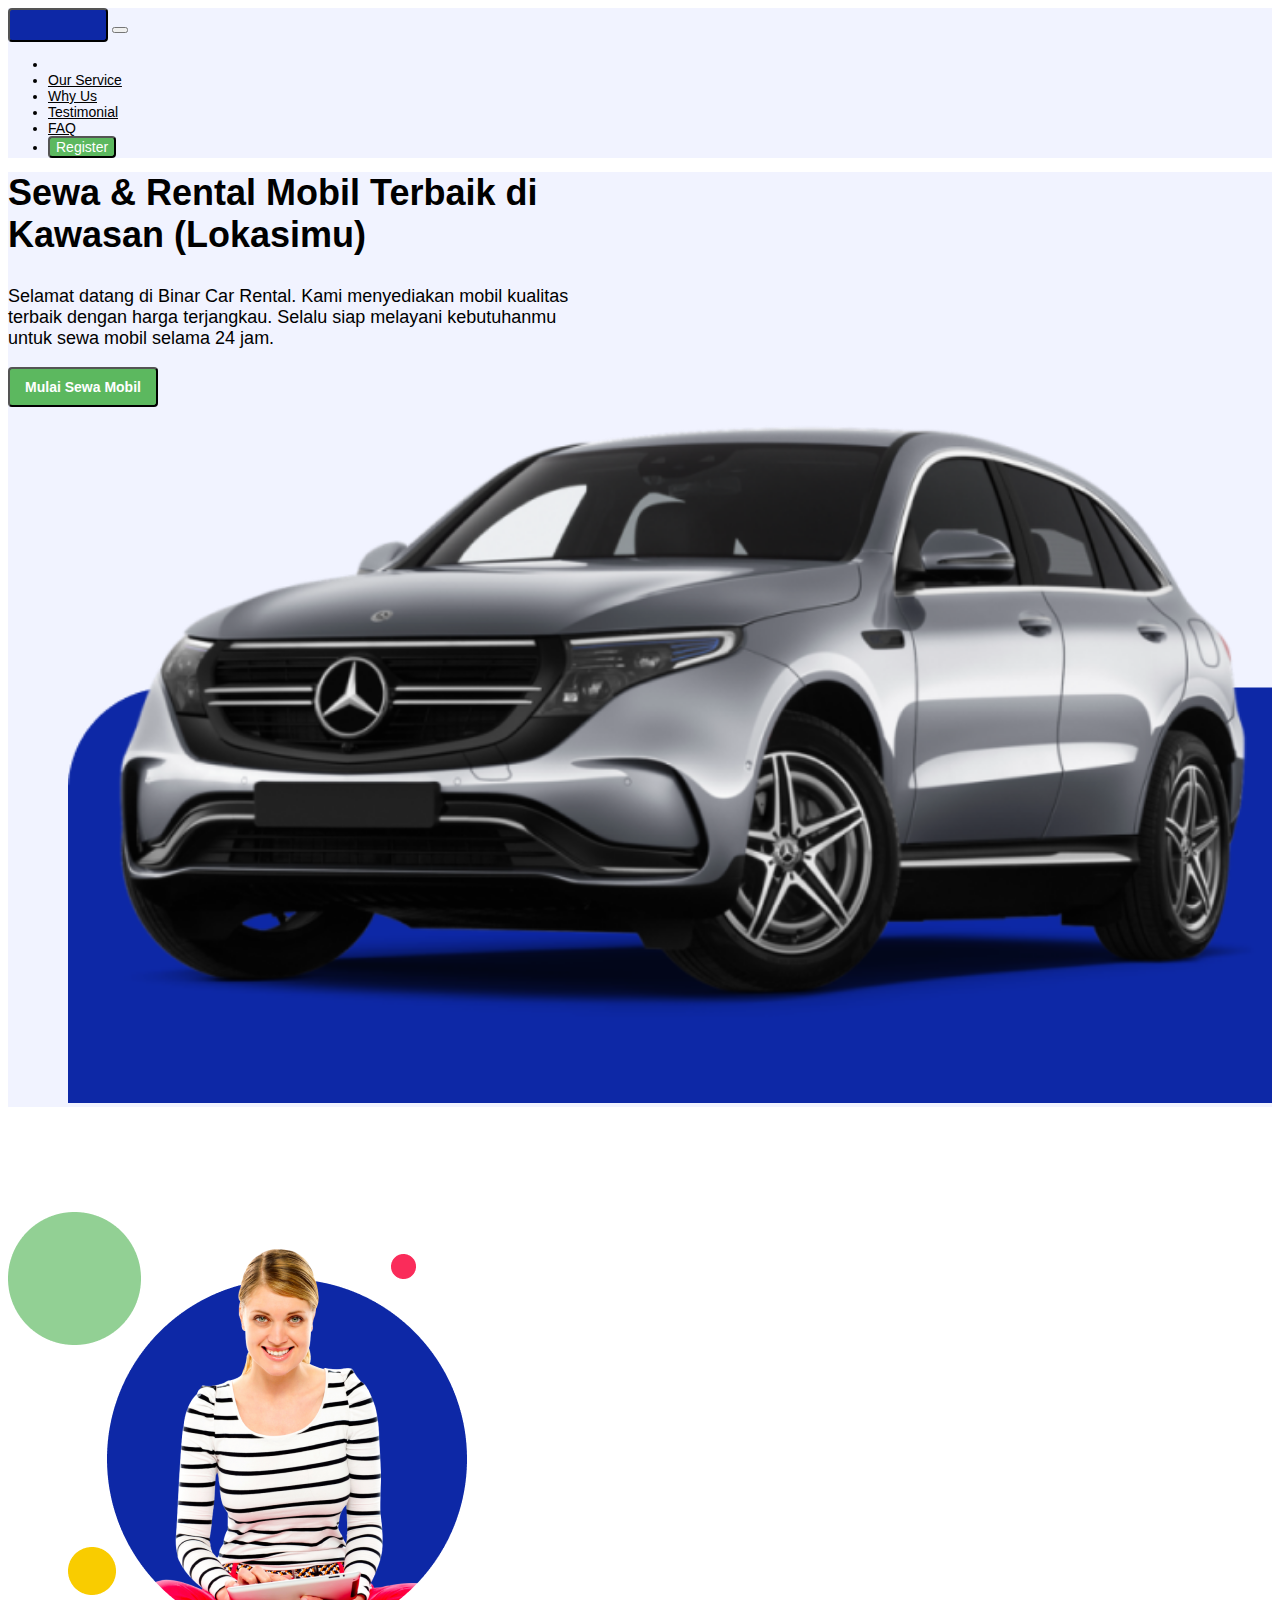
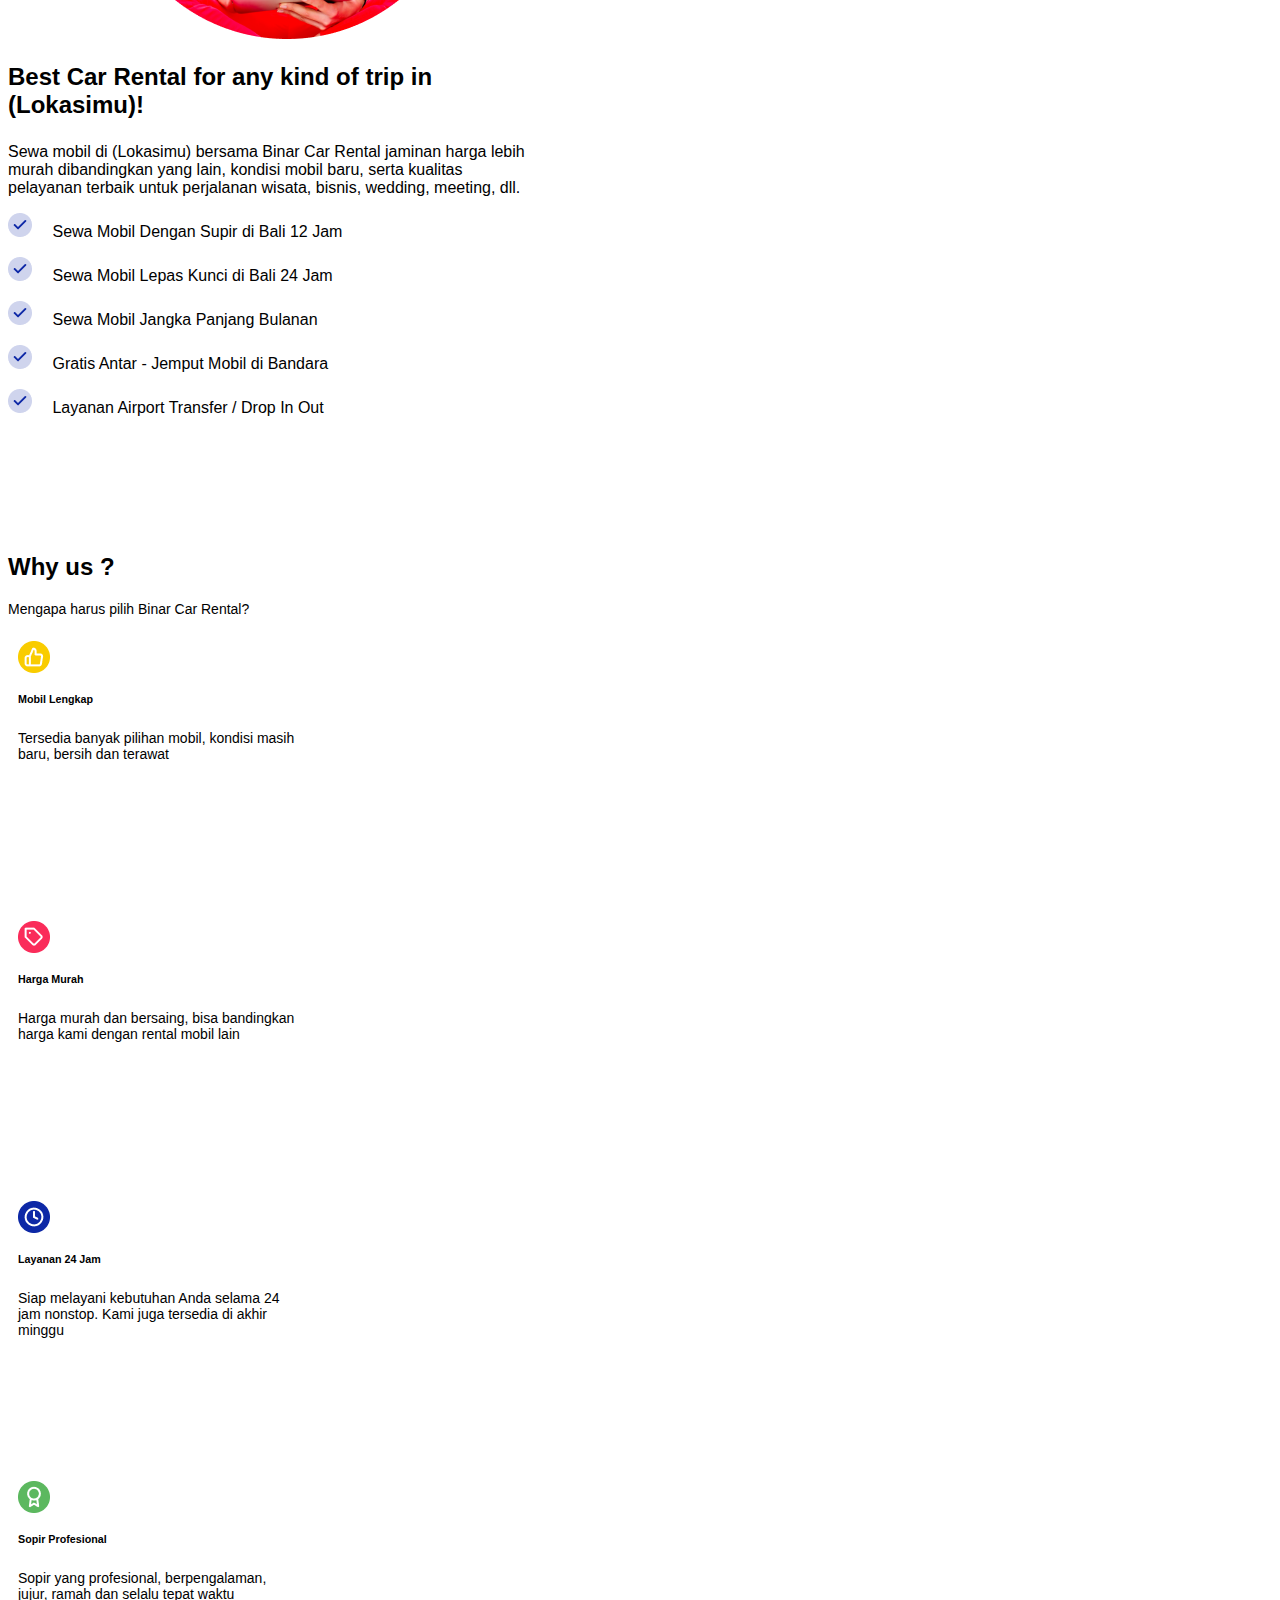
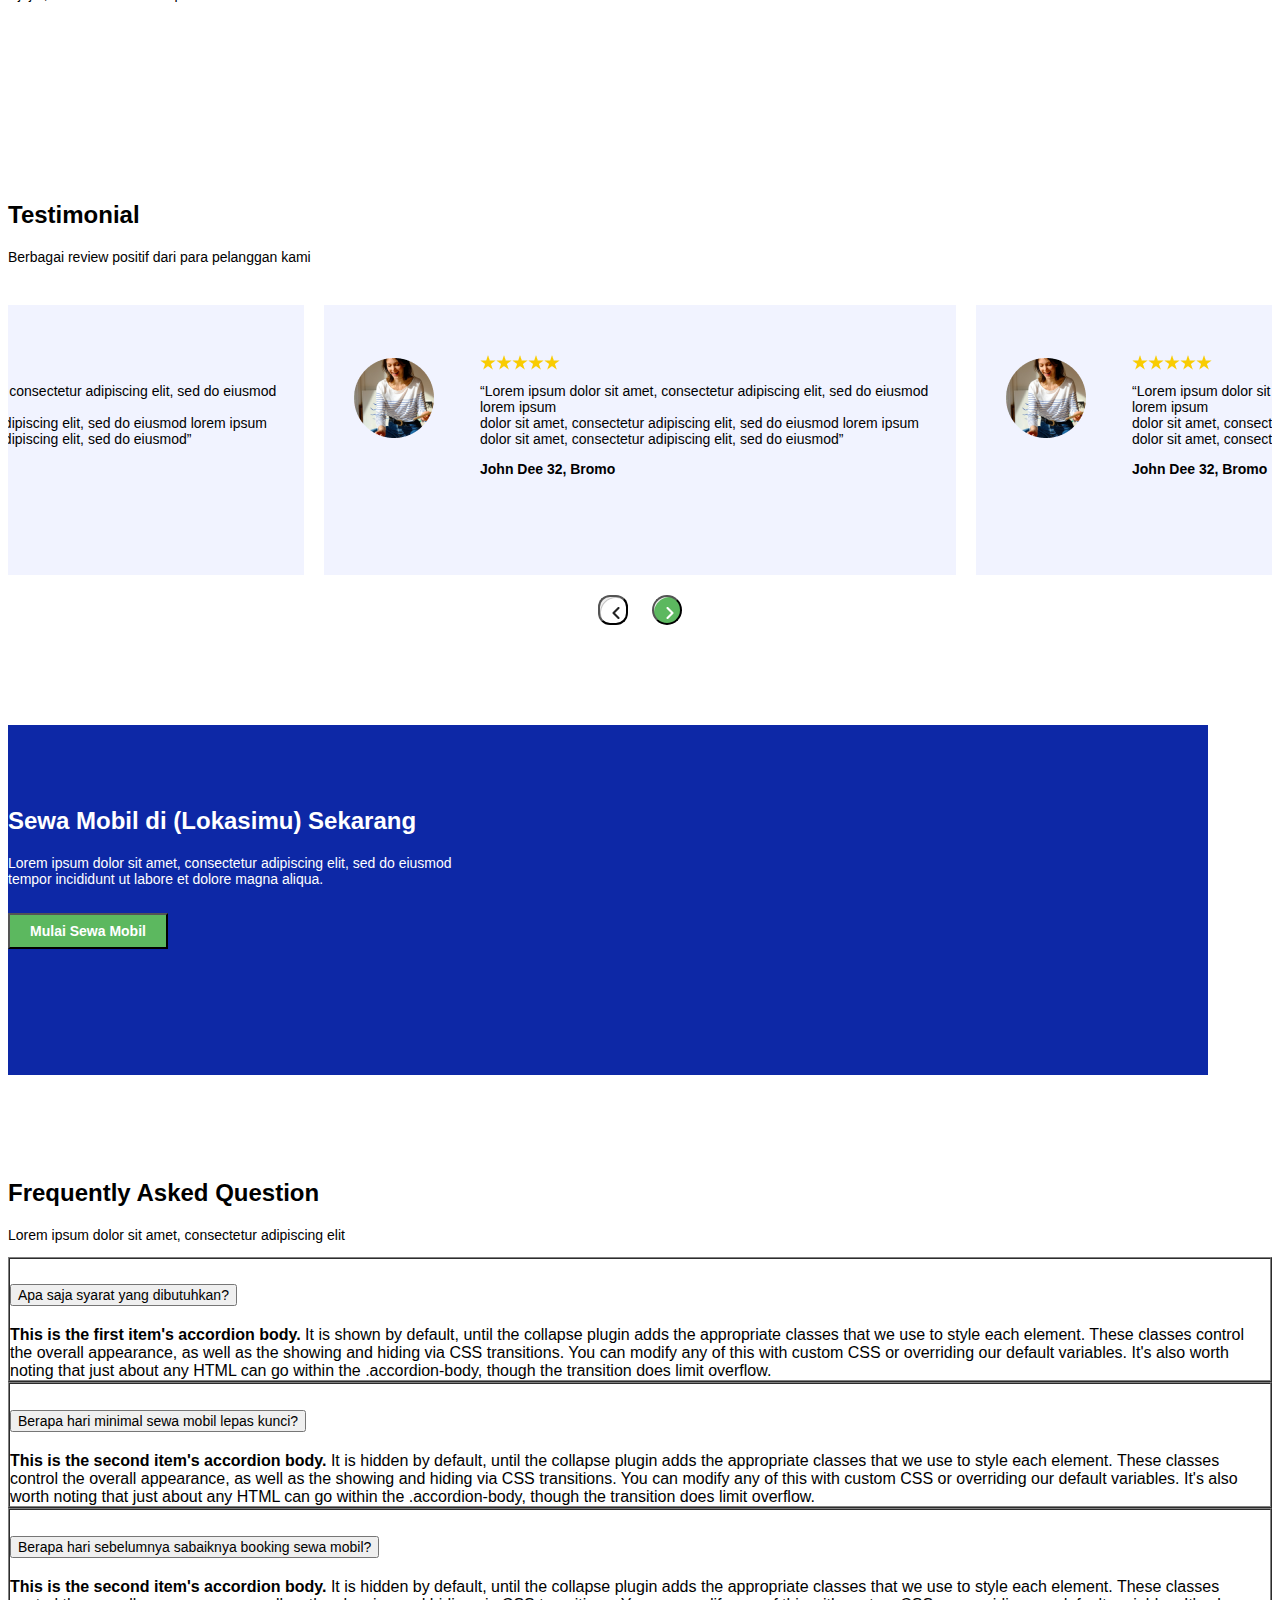
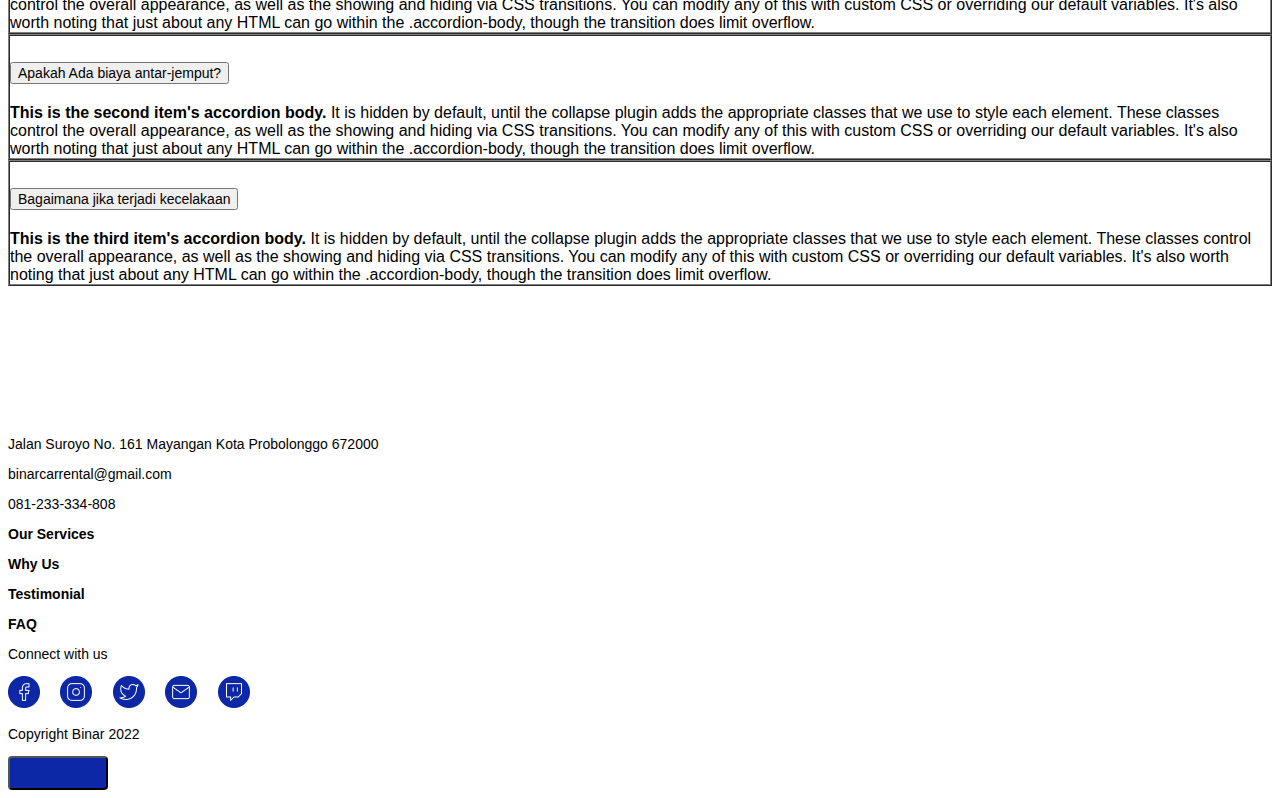
<file: index.html>
<!DOCTYPE html>
<html lang="en">

<head>
  <meta charset="UTF-8">
  <meta http-equiv="X-UA-Compatible" content="IE=edge">
  <meta name="viewport" content="width=device-width, initial-scale=1.0">
  <meta name="auithor" content="Arya Enrico">
  <title>Challege-01</title>

  <link href="https://cdn.jsdelivr.net/npm/bootstrap@5.3.0-alpha1/dist/css/bootstrap.min.css" rel="stylesheet"
    integrity="sha384-GLhlTQ8iRABdZLl6O3oVMWSktQOp6b7In1Zl3/Jr59b6EGGoI1aFkw7cmDA6j6gD" crossorigin="anonymous">
    <link
    rel="stylesheet"
    href="https://cdn.jsdelivr.net/npm/swiper@8/swiper-bundle.min.css"
/>
    <link rel="stylesheet" href="style.css">
</head>

<body>

  <nav class="navbar navbar-expand-lg nav-font container-fluid background">
    <div class="container">
      <button class=" btn btn-border btn-logo" href="#" type="button">&nbsp;&nbsp;</button>
      <button class="navbar-toggler" type="button" data-bs-toggle="collapse" data-bs-target="#navbarSupportedContent"
        aria-controls="navbarSupportedContent" aria-expanded="false" aria-label="Toggle navigation">
        <span class="navbar-toggler-icon"></span>
      </button>
      <div class="collapse navbar-collapse" id="navbarSupportedContent">
        <ul class="navbar-nav ms-auto mb-2 mb-lg-0 ">
          <li class="nav-item">
            <a class="nav-link active nav-font" aria-current="page" href="#"></a>
          </li>
          <li class="nav-item mx-2">
            <a class="nav-link nav-font font " href="#our-service">Our Service</a>
          </li>
          <li class="nav-item mx-2">

            <a class="nav-link nav-font font" href="#why-ous">Why Us</a>
          </li>
          <li class="nav-item mx-2">

            <a class="nav-link nav-font font" href="#testimonial">Testimonial</a>
          </li>
          <li class="nav-item mx-2 ">
            <a class="nav-link nav-font font" href="#faq">FAQ</a>
          </li>
          <li class="nav-item mx-sm-0 px-2">
            <button class="btn btn-register nav-font font btn-border">Register</button>
          </li>
        </ul>
      </div>
    </div>
  </nav>

  <header>
    <div class="background pt-3 section-header  ">
      <div class="container-fluid">
        <div class="row justify-content-around">

          <div class=" col-12 col-lg-7  d-flex banner justify-content-lg-center">
            <article>
              <h2 class="banner-text font">
                Sewa & Rental Mobil Terbaik di <br>
                Kawasan (Lokasimu)
              </h2>
              <p class="font">
                Selamat datang di Binar Car Rental. Kami menyediakan mobil kualitas <br> terbaik dengan harga
                terjangkau. Selalu siap melayani kebutuhanmu <br> untuk sewa mobil selama 24 jam.
              </p>
              <button type="button" class=" btn font btn-second btn-border" id="btn-mulai-sewa-mobil">Mulai Sewa Mobil</button>
            </article>
          </div>
          <div class="col-12 col-lg-5 align-items-end flex-column  mt-auto ">
            <div class="gambar " >
  
              <img src="img/img_car.png" alt="gambar mobil" class="ukuran_gambar">
            </div>

          </div>
        </div>
      </div>
  </header>

  <main>
    <section class="our-section" id="our-service">
      <div class="container-fluid">
        <div class="row justify-content-center ">
          <div class="col-lg-6 our-service-img text-center">
            <img src="img/img_service.png" alt="service" class="image-service">

          </div>
          <div class="col-lg-4 section-info mt-sm-4">
            <h2>Best Car Rental for any kind of trip in <br> (Lokasimu)!</h2>
            <p>
              Sewa mobil di (Lokasimu) bersama Binar Car Rental jaminan harga lebih <br> murah dibandingkan yang lain,
              kondisi mobil baru, serta kualitas<br>pelayanan terbaik untuk perjalanan wisata, bisnis, wedding, meeting,
              dll.
            </p>

            <div class="d-flex flex-column section-info-2 ">
              <div>
                <img src="img/Group 53.png" alt="selector">
                <p style=>Sewa Mobil Dengan Supir di Bali 12 Jam</p>
              </div>
              <div>
                <img src="img/Group 53.png" alt="selector">
                <p>Sewa Mobil Lepas Kunci di Bali 24 Jam </p>
              </div>
              <div>
                <img src="img/Group 53.png" alt="selector">
                <p>Sewa Mobil Jangka Panjang Bulanan</p>
              </div>
              <div>
                <img src="img/Group 53.png" alt="selector">
                <p>Gratis Antar - Jemput Mobil di Bandara</p>
              </div>
              <div>
                <img src="img/Group 53.png" alt="selector">
                <p>Layanan Airport Transfer / Drop In Out</p>
              </div>


            </div>
          </div>
        </div>
      </div>

    </section>

    <section class="why-ous " id="why-ous">
      <h2 class="container">Why us ?</h2>
      <p class="container">Mengapa harus pilih Binar Car Rental?</p>
      <div class="container">
        <div class="row justify-content-around">

          <div class=" col-sm-6 col-xl-3 card-why-us ">
            <div class="card">
              <div class="card-body">
                <img src="img/icon_complete.png" alt="logo">
                <h6 class="card-title mb-2 ">Mobil Lengkap</h6>
                <p class="card-text">Tersedia banyak pilihan mobil, kondisi masih baru, bersih dan terawat </p>
              </div>
            </div>
          </div>

          <div class=" col-sm-6  col-xl-3 card-why-us ">
            <div class="card">
              <div class="card-body">
                <img src="img/icon_price.png" alt="logo">
                <h6 class="card-title mb-2 ">Harga Murah</h6>
                <p class="card-text">Harga murah dan bersaing, bisa bandingkan harga kami dengan rental mobil lain</p>
              </div>
            </div>
          </div>


          <div class=" col-sm-6  col-xl-3 card-why-us ">
            <div class="card">
              <div class="card-body">
                <img src="img/icon_24hrs.png" alt="logo">
                <h6 class="card-title mb-2 ">Layanan 24 Jam</h6>
                <p class="card-text">Siap melayani kebutuhan Anda selama 24 jam nonstop. Kami juga tersedia di akhir
                  minggu</p>
              </div>
            </div>
          </div>

          <div class=" col-sm-6  col-xl-3 card-why-us ">
            <div class="card">
              <div class="card-body">
                <img src="img/icon_professional.png" alt="logo">
                <h6 class="card-title mb-2 ">Sopir Profesional</h6>
                <p class="card-text">Sopir yang profesional, berpengalaman, jujur, ramah dan selalu tepat waktu</p>
              </div>
            </div>
          </div>



        </div>
      </div>



    </section>

    <section class="testimonial-heading" id="testimonial">
      <h2 class="text-center">Testimonial</h2>
      <p class="text-center">
        Berbagai review positif dari para pelanggan kami
      </p>
    </section>

    <section class="testimonial-content">

      <div class="carousel-wrapper">
        <div class="swiper-container mySwiper">
            <div class="swiper-wrapper">
                <div class="swiper-slide">
                  <div class="card col-3 col-sm-6 col-md-8 col-lg-12 card-testimonial section-card ">
                    <div class="card-body-testimonial  ">
                      <div class=" img-container">
                        <img src="img/img_photo_2.png" alt="testimonial-photo" class="img-testimonial">
                      </div>
                      <div class="testimonial-content-card">
                        <div class="star ">
                          <img src="img/Rate.png" alt="" >
                        </div>
                        
                        <p>“Lorem ipsum dolor sit amet, consectetur adipiscing elit, sed do eiusmod lorem ipsum <br> dolor sit
                          amet, consectetur adipiscing elit, sed do eiusmod lorem ipsum <br> dolor sit amet, consectetur
                          adipiscing elit, sed do eiusmod”</p>
                        <p class="user">
                          John Dee 32, Bromo
                        </p>
                      </div>
                    </div>
                  </div>
                </div>
                <div class="swiper-slide">
                  <div class="card col-3 col-sm-6 col-md-8 col-lg-12 card-testimonial section-card ">
                    <div class="card-body-testimonial  ">
                      <div class=" img-container">
                        <img src="img/img_photo_2.png" alt="testimonial-photo" class="img-testimonial">
                      </div>
                      <div class="testimonial-content-card">
                        <div class="star ">
                          <img src="img/Rate.png" alt="" >
                        </div>
                        <p>“Lorem ipsum dolor sit amet, consectetur adipiscing elit, sed do eiusmod lorem ipsum <br> dolor sit
                          amet, consectetur adipiscing elit, sed do eiusmod lorem ipsum <br> dolor sit amet, consectetur
                          adipiscing elit, sed do eiusmod”</p>
                        <p class="user">
                          John Dee 32, Bromo
                        </p>
                      </div>
                    </div>
                  </div>
                </div>

                <div class="swiper-slide">
                  <div class="card col-3 col-sm-6 col-md-8 col-lg-12 card-testimonial section-card ">
                    <div class="card-body-testimonial  ">
                      <div class=" img-container">
                        <img src="img/img_photo_2.png" alt="testimonial-photo" class="img-testimonial">
                      </div>
                      <div class="testimonial-content-card">
                        <div class="star ">
                          <img src="img/Rate.png" alt="" >
                        </div>
                        <p>“Lorem ipsum dolor sit amet, consectetur adipiscing elit, sed do eiusmod lorem ipsum <br> dolor sit
                          amet, consectetur adipiscing elit, sed do eiusmod lorem ipsum <br> dolor sit amet, consectetur
                          adipiscing elit, sed do eiusmod”</p>
                        <p class="user">
                          John Dee 32, Bromo
                        </p>
                      </div>
                    </div>
                  </div>
                </div>
                 
            </div>
            <div class="swiper-navigation">
              <button type="button" class="btn btn-default btn-circle-previous swiper-prev" class="carousel-control-prev" type="button"
            data-bs-target="#carouselExampleControls" data-bs-slide="prev">
            <!-- <span class="carousel-control-prev-icon" aria-hidden="true"></span>
                  <span class="visually-hidden">Previous</span> -->
          </button>

          <button type="button" class="btn btn-default btn-circle-next swiper-next" class="carousel-control-next" type="button"
            data-bs-target="#carouselExampleControls" data-bs-slide="next">
            <!-- <span class="carousel-control-next-icon" aria-hidden="true"></span>
                  <span class="visually-hidden">Next</span> -->

          </button>
               
            </div>
        </div>
    </div>
    </section>

    <section class="getting-started container" id="getting-started">
      <div class="row ">
        <div class="justify-content-center text-center">
          <h2>Sewa Mobil di (Lokasimu) Sekarang</h2>
          <p>Lorem ipsum dolor sit amet, consectetur adipiscing elit, sed do eiusmod <br> tempor incididunt ut labore et
            dolore magna aliqua. </p>
          <button>Mulai Sewa Mobil</button>

        </div>

      </div>

    </section>

    <section class="section-faq" id="faq">
      <div class="container">
        <div class="row">
          <div class="col-lg-6 ">
            <h2>Frequently Asked Question</h2>
            <p>Lorem ipsum dolor sit amet, consectetur adipiscing elit</p>
          </div>

          <div class="col-lg-6 justify-content-center">
            <div class="accordion" id="accordionPanelsStayOpenExample">
              <div class="accordion-item accordion-space">
                <h2 class="accordion-header" id="panelsStayOpen-headingOne">
                  <button class="accordion-button collapsed" type="button" data-bs-toggle="collapse"
                    data-bs-target="#panelsStayOpen-collapseOne" aria-expanded="false"
                    aria-controls="panelsStayOpen-collapseOne">
                    Apa saja syarat yang dibutuhkan?
                  </button>
                </h2>
                <div id="panelsStayOpen-collapseOne" class="accordion-collapse collapse "
                  aria-labelledby="panelsStayOpen-headingOne">
                  <div class="accordion-body">
                    <strong>This is the first item's accordion body.</strong> It is shown by default, until the collapse
                    plugin adds the appropriate classes that we use to style each element. These classes control the
                    overall appearance, as well as the showing and hiding via CSS transitions. You can modify any of
                    this with custom CSS or overriding our default variables. It's also worth noting that just about any
                    HTML can go within the <code>.accordion-body</code>, though the transition does limit overflow.
                  </div>
                </div>
              </div>
              <div class="accordion-item accordion-space mt-2">
                <h2 class="accordion-header" id="panelsStayOpen-headingTwo">
                  <button class="accordion-button collapsed" type="button" data-bs-toggle="collapse"
                    data-bs-target="#panelsStayOpen-collapseTwo" aria-expanded="false"
                    aria-controls="panelsStayOpen-collapseTwo">
                    Berapa hari minimal sewa mobil lepas kunci?
                  </button>
                </h2>
                <div id="panelsStayOpen-collapseTwo" class="accordion-collapse collapse"
                  aria-labelledby="panelsStayOpen-headingTwo">
                  <div class="accordion-body">
                    <strong>This is the second item's accordion body.</strong> It is hidden by default, until the
                    collapse plugin adds the appropriate classes that we use to style each element. These classes
                    control the overall appearance, as well as the showing and hiding via CSS transitions. You can
                    modify any of this with custom CSS or overriding our default variables. It's also worth noting that
                    just about any HTML can go within the <code>.accordion-body</code>, though the transition does limit
                    overflow.
                  </div>
                </div>
              </div>

              <div class="accordion-item accordion-space mt-2">
                <h2 class="accordion-header" id="panelsStayOpen-headingTwo">
                  <button class="accordion-button collapsed" type="button" data-bs-toggle="collapse"
                    data-bs-target="#panelsStayOpen-collapseTwo" aria-expanded="false"
                    aria-controls="panelsStayOpen-collapseTwo">
                    Berapa hari sebelumnya sabaiknya booking sewa mobil?
                  </button>
                </h2>
                <div id="panelsStayOpen-collapseTwo" class="accordion-collapse collapse"
                  aria-labelledby="panelsStayOpen-headingTwo">
                  <div class="accordion-body">
                    <strong>This is the second item's accordion body.</strong> It is hidden by default, until the
                    collapse plugin adds the appropriate classes that we use to style each element. These classes
                    control the overall appearance, as well as the showing and hiding via CSS transitions. You can
                    modify any of this with custom CSS or overriding our default variables. It's also worth noting that
                    just about any HTML can go within the <code>.accordion-body</code>, though the transition does limit
                    overflow.
                  </div>
                </div>
              </div>

              <div class="accordion-item accordion-space mt-2">
                <h2 class="accordion-header" id="panelsStayOpen-headingTwo">
                  <button class="accordion-button collapsed" type="button" data-bs-toggle="collapse"
                    data-bs-target="#panelsStayOpen-collapseTwo" aria-expanded="false"
                    aria-controls="panelsStayOpen-collapseTwo">
                    Apakah Ada biaya antar-jemput?
                  </button>
                </h2>
                <div id="panelsStayOpen-collapseTwo" class="accordion-collapse collapse"
                  aria-labelledby="panelsStayOpen-headingTwo">
                  <div class="accordion-body">
                    <strong>This is the second item's accordion body.</strong> It is hidden by default, until the
                    collapse plugin adds the appropriate classes that we use to style each element. These classes
                    control the overall appearance, as well as the showing and hiding via CSS transitions. You can
                    modify any of this with custom CSS or overriding our default variables. It's also worth noting that
                    just about any HTML can go within the <code>.accordion-body</code>, though the transition does limit
                    overflow.
                  </div>
                </div>
              </div>
              <div class="accordion-item accordion-space mt-2">
                <h2 class="accordion-header" id="panelsStayOpen-headingThree">
                  <button class="accordion-button collapsed" type="button" data-bs-toggle="collapse"
                    data-bs-target="#panelsStayOpen-collapseThree" aria-expanded="false"
                    aria-controls="panelsStayOpen-collapseThree">
                    Bagaimana jika terjadi kecelakaan
                  </button>
                </h2>
                <div id="panelsStayOpen-collapseThree" class="accordion-collapse collapse"
                  aria-labelledby="panelsStayOpen-headingThree">
                  <div class="accordion-body">
                    <strong>This is the third item's accordion body.</strong> It is hidden by default, until the
                    collapse plugin adds the appropriate classes that we use to style each element. These classes
                    control the overall appearance, as well as the showing and hiding via CSS transitions. You can
                    modify any of this with custom CSS or overriding our default variables. It's also worth noting that
                    just about any HTML can go within the <code>.accordion-body</code>, though the transition does limit
                    overflow.
                  </div>
                </div>
              </div>
            </div>

          </div>

        </div>
      </div>
    </section>
  </main>

  <footer>
    <div class="container section-footer">
      <div class="row">
        <div class="col-md-8 col-lg-4 ">
          <p>Jalan Suroyo No. 161 Mayangan Kota Probolonggo 672000</p>
          <p>binarcarrental@gmail.com</p>
          <p>081-233-334-808</p>

        </div>
        <div class=" col-md-4 col-lg-2 footer-bold ">
          <p>Our Services</p>
          <p>Why Us</p>
          <p>Testimonial</p>
          <p>FAQ</p>

        </div>
        <div class=" col-md-8 col-lg-4 ">
          <p>Connect with us</p>
          <div class="d-flex ">
            <img src="img/icon_facebook.png" alt="facebook" class="footer-img">
            <img src="img/icon_instagram.png" alt="instagram" class="footer-img">
            <img src="img/icon_twitter.png" alt="twitter" class="footer-img">
            <img src="img/icon_mail.png" alt="email" class="footer-img">
            <img src="img/icon_twitch.png" alt="twitch" class="footer-img">
          </div>

        </div>

        <div class=" col-md-4 col-lg-2 copy-right-footer">
          <p>Copyright Binar 2022</p>
          <button class=" btn-footer btn-border">&nbsp;</button>
        </div>
      </div>



    </div>

    </div>



    </div>
  </footer>

  <script src="https://cdn.jsdelivr.net/npm/@popperjs/core@2.11.6/dist/umd/popper.min.js"
    integrity="sha384-oBqDVmMz9ATKxIep9tiCxS/Z9fNfEXiDAYTujMAeBAsjFuCZSmKbSSUnQlmh/jp3"
    crossorigin="anonymous"></script>
  <script src="https://cdn.jsdelivr.net/npm/bootstrap@5.3.0-alpha1/dist/js/bootstrap.min.js"
    integrity="sha384-mQ93GR66B00ZXjt0YO5KlohRA5SY2XofN4zfuZxLkoj1gXtW8ANNCe9d5Y3eG5eD"
    crossorigin="anonymous"></script>

    <script src="https://cdn.jsdelivr.net/npm/swiper@8/swiper-bundle.min.js"></script>
    <script>
        var swiper = new Swiper('.mySwiper', {
            slidesPerView: 1,
            spaceBetween: 20,
            loop: true,
            navigation: {
                nextEl: '.swiper-next',
                prevEl: '.swiper-prev',
            },
            breakpoints:{
                
            }
        });
    </script>

    <script>
      document.getElementById('btn-mulai-sewa-mobil').onclick =function(){
        location.href = "cars.html";
      }
    </script>
</body>

</html>
</file>
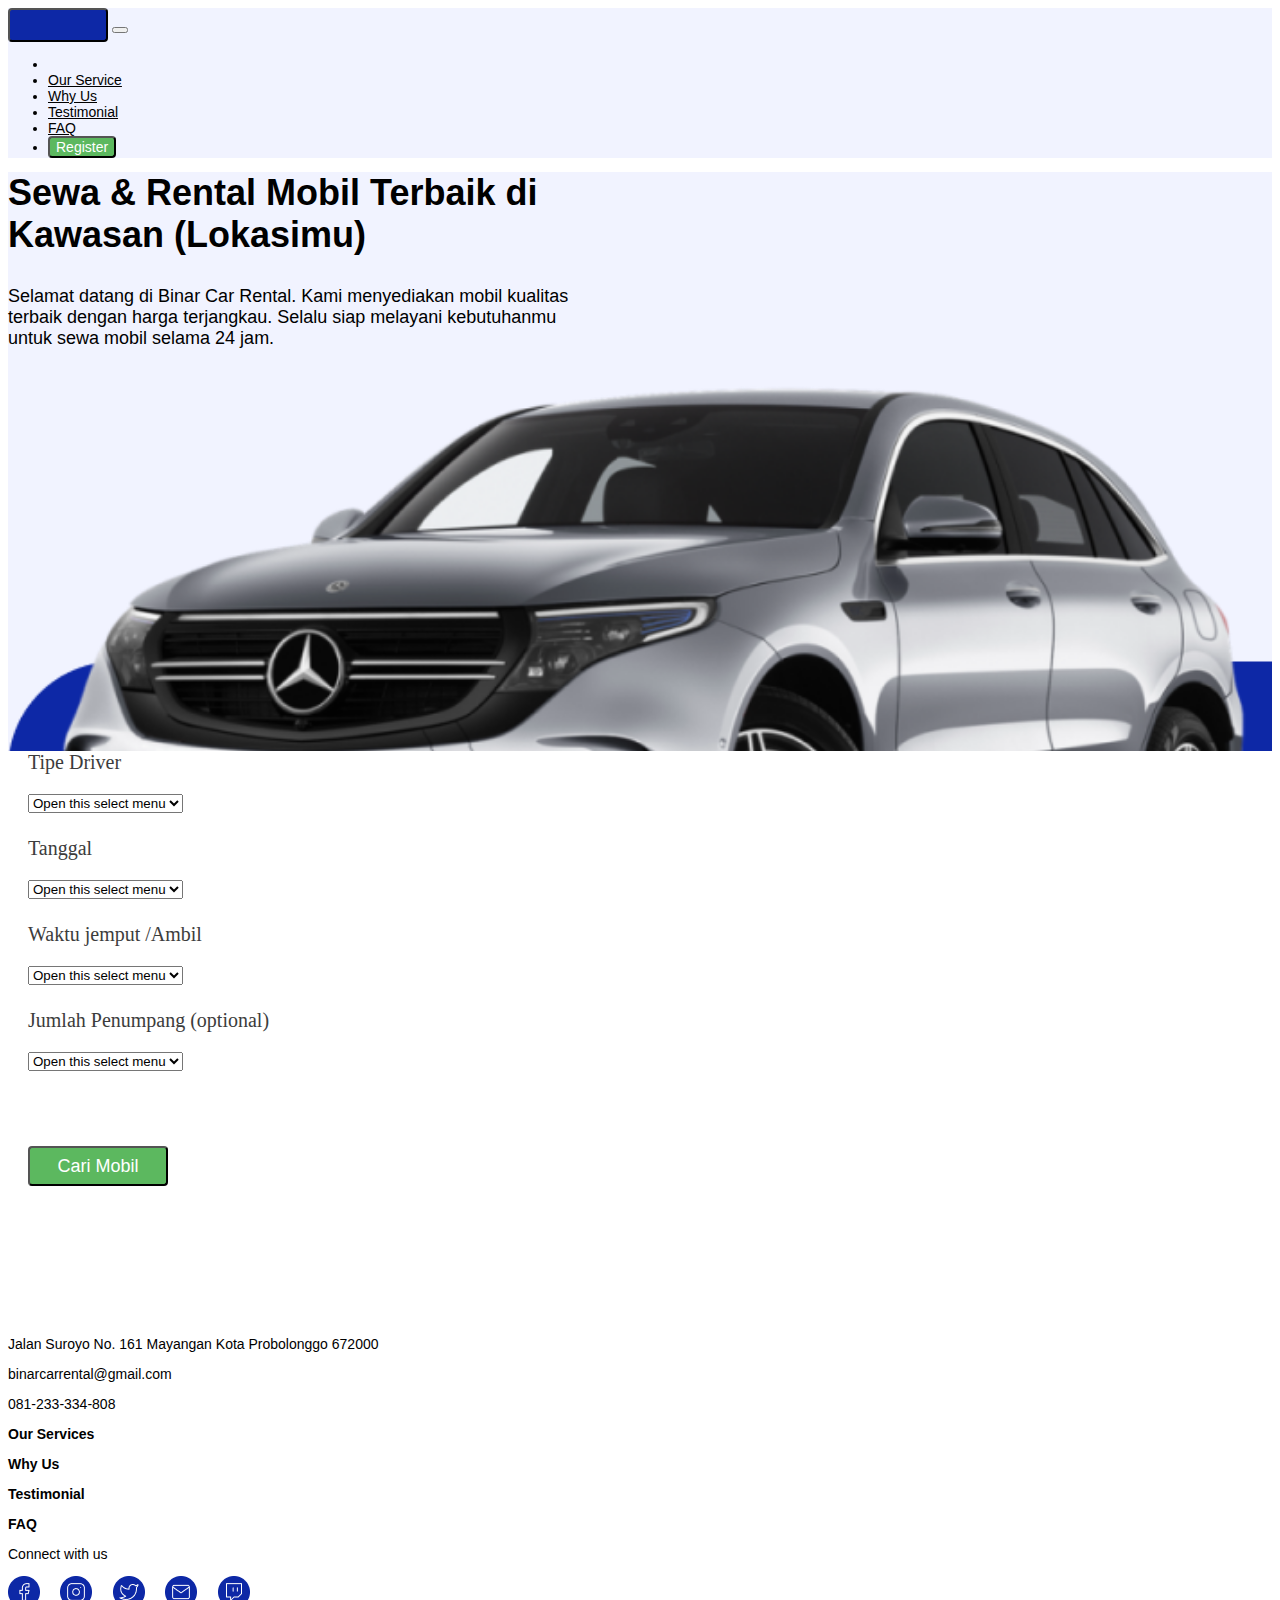
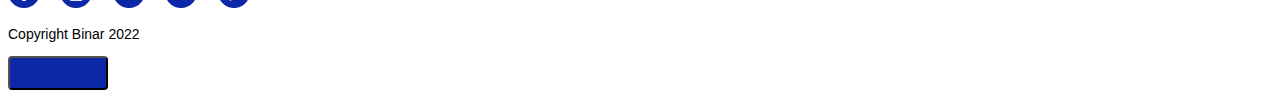
<file: cars.html>
<!DOCTYPE html>
<html lang="en">

<head>
  <meta charset="UTF-8">
  <meta http-equiv="X-UA-Compatible" content="IE=edge">
  <meta name="viewport" content="width=device-width, initial-scale=1.0">
  <meta name="auithor" content="Arya Enrico">
  <title>Challege-01</title>

  <link href="https://cdn.jsdelivr.net/npm/bootstrap@5.3.0-alpha1/dist/css/bootstrap.min.css" rel="stylesheet"
    integrity="sha384-GLhlTQ8iRABdZLl6O3oVMWSktQOp6b7In1Zl3/Jr59b6EGGoI1aFkw7cmDA6j6gD" crossorigin="anonymous">
    <link
    rel="stylesheet"
    href="https://cdn.jsdelivr.net/npm/swiper@8/swiper-bundle.min.css"
/>
    <link rel="stylesheet" href="style.css">
</head>

<body>

  <nav class="navbar navbar-expand-lg nav-font container-fluid background">
    <div class="container">
      <button class=" btn btn-border btn-logo" href="#" type="button">&nbsp;&nbsp;</button>
      <button class="navbar-toggler" type="button" data-bs-toggle="collapse" data-bs-target="#navbarSupportedContent"
        aria-controls="navbarSupportedContent" aria-expanded="false" aria-label="Toggle navigation">
        <span class="navbar-toggler-icon"></span>
      </button>
      <div class="collapse navbar-collapse" id="navbarSupportedContent">
        <ul class="navbar-nav ms-auto mb-2 mb-lg-0 ">
          <li class="nav-item">
            <a class="nav-link active nav-font" aria-current="page" href="#"></a>
          </li>
          <li class="nav-item mx-2">
            <a class="nav-link nav-font font " href="#our-service">Our Service</a>
          </li>
          <li class="nav-item mx-2">

            <a class="nav-link nav-font font" href="#why-ous">Why Us</a>
          </li>
          <li class="nav-item mx-2">

            <a class="nav-link nav-font font" href="#testimonial">Testimonial</a>
          </li>
          <li class="nav-item mx-2 ">
            <a class="nav-link nav-font font" href="#faq">FAQ</a>
          </li>
          <li class="nav-item mx-sm-0 px-2">
            <button class="btn btn-register nav-font font btn-border">Register</button>
          </li>
        </ul>
      </div>
    </div>
  </nav>

  <header>
    <div class="background pt-3 section-header  ">
      <div class="container-fluid">
        <div class="row justify-content-around">

          <div class=" col-12 col-lg-7  d-flex banner justify-content-lg-center">
            <article>
              <h2 class="banner-text font">
                Sewa & Rental Mobil Terbaik di <br>
                Kawasan (Lokasimu)
              </h2>
              <p class="font">
                Selamat datang di Binar Car Rental. Kami menyediakan mobil kualitas <br> terbaik dengan harga
                terjangkau. Selalu siap melayani kebutuhanmu <br> untuk sewa mobil selama 24 jam.
              </p>
              
            </article>
          </div>
          <div class="col-12 col-lg-5 align-items-end flex-column  mt-auto container-img">
           

          </div>
        </div>
      </div>
  </header>

  <main>
       <section class="filter">
            <div class="container cars-filter">
             <div class="row">
                  <div class="col-md-2 cars-background">
                        <p class="select-title">Tipe Driver</p>
                        <select class="form-select" aria-label="Default select example">
                          <option selected>Open this select menu</option>
                          <option value="1">One</option>
                          <option value="2">Two</option>
                          <option value="3">Three</option>
                        </select>
                  </div>
          
                  <div class="col-md-2 cars-background">
                            <p class="select-title">Tanggal</p>
                            <select class="form-select" aria-label="Default select example">
                              <option selected>Open this select menu</option>
                              <option value="1">One</option>
                              <option value="2">Two</option>
                              <option value="3">Three</option>
                            </select>
                   </div>
          
          
                  <div class="col-md-3 cars-background">
                            <p class="select-title">Waktu jemput /Ambil</p>
                            <select class="form-select" aria-label="Default select example">
                              <option selected>Open this select menu</option>
                              <option value="1">One</option>
                              <option value="2">Two</option>
                              <option value="3">Three</option>
                            </select>
                   </div>
          
                  <div class="col-md-3 cars-background">
                            <p class="select-title">Jumlah Penumpang (optional)</p>
                            <select class="form-select" aria-label="Default select example">
                              <option selected>Open this select menu</option>
                              <option value="1">One</option>
                              <option value="2">Two</option>
                              <option value="3">Three</option>
                            </select>
                   </div>

                   <div class="col-md-2 cars-background ">
                        <button type="button" class=" btn font btn-second btn-border btn-car-filter" id="btn-mulai-sewa-mobil">Cari Mobil</button>     
               </div>

          
                      
                    </div>
                  </div>
                </section>
      
      
    </main>

  <footer>
    <div class="container section-footer">
      <div class="row">
        <div class="col-md-8 col-lg-4 ">
          <p>Jalan Suroyo No. 161 Mayangan Kota Probolonggo 672000</p>
          <p>binarcarrental@gmail.com</p>
          <p>081-233-334-808</p>

        </div>
        <div class=" col-md-4 col-lg-2 footer-bold ">
          <p>Our Services</p>
          <p>Why Us</p>
          <p>Testimonial</p>
          <p>FAQ</p>

        </div>
        <div class=" col-md-8 col-lg-4 ">
          <p>Connect with us</p>
          <div class="d-flex ">
            <img src="img/icon_facebook.png" alt="facebook" class="footer-img">
            <img src="img/icon_instagram.png" alt="instagram" class="footer-img">
            <img src="img/icon_twitter.png" alt="twitter" class="footer-img">
            <img src="img/icon_mail.png" alt="email" class="footer-img">
            <img src="img/icon_twitch.png" alt="twitch" class="footer-img">
          </div>

        </div>

        <div class=" col-md-4 col-lg-2 copy-right-footer">
          <p>Copyright Binar 2022</p>
          <button class=" btn-footer btn-border">&nbsp;</button>
        </div>
      </div>



    </div>

    </div>



    </div>
  </footer>

  <script src="https://cdn.jsdelivr.net/npm/@popperjs/core@2.11.6/dist/umd/popper.min.js"
    integrity="sha384-oBqDVmMz9ATKxIep9tiCxS/Z9fNfEXiDAYTujMAeBAsjFuCZSmKbSSUnQlmh/jp3"
    crossorigin="anonymous"></script>
  <script src="https://cdn.jsdelivr.net/npm/bootstrap@5.3.0-alpha1/dist/js/bootstrap.min.js"
    integrity="sha384-mQ93GR66B00ZXjt0YO5KlohRA5SY2XofN4zfuZxLkoj1gXtW8ANNCe9d5Y3eG5eD"
    crossorigin="anonymous"></script>

    <script src="https://cdn.jsdelivr.net/npm/swiper@8/swiper-bundle.min.js"></script>
    <script>
        var swiper = new Swiper('.mySwiper', {
            slidesPerView: 1,
            spaceBetween: 20,
            loop: true,
            navigation: {
                nextEl: '.swiper-next',
                prevEl: '.swiper-prev',
            },
            breakpoints:{
                
            }
        });
    </script>
</body>

</html>
</file>
<file: style.css>
*{
      box-sizing: border-box;
      font-family:  Helvetica, sans-serif;
}
.html{
      background-color: #E5E5E5;;
}

.background{
      background-color: #F1F3FF;
     
}





.font{  
      font-size: 18px;
}

.nav-font{
      color: black;
      font-weight: 400;
      font-size: 14px;
}
button.nav-font.font{
      color: white;
}

.btn-logo{
      width: 100px;
      height: 34px;
      background-color: #0D28A6;
      border-radius:20px;
}

.btn-second{
      background-color: #5CB85F;
      color: white;
      width: 140px;
      height: 40px;
      padding: 8px 12px;

}

.accordion-space{
      border: 2px ridge grey !important;
}

.btn-border{
      border-radius: 4px;
}
.btn-register{
      background-color: #5CB85F;
}

/* section header */
.section-header button{  
      font-size: 14px;
      font-weight: 700;
      width: 150px;
}

.banner-text{
      margin-top: 90px;
      font-size: 36px;
      font-weight: bold;
      
}



.gambar{
     width: 100%;
   
    
     
      
}
.gambar-bg{
      width: 100%;
       height: 400px; 
     
      
       
 }
.our-section{
      margin-top: 104px;     
}
.img-service{
      width: 459px;
      height: 428x;
      padding-left: 30px;
}

.section-info p{
      font-family:  Helvetica, sans-serif;
      font-size: 16px;
      font-weight: 300;
      margin-top: 24px;
}
.section-info h2{
      font-family:  Helvetica, sans-serif;
      font-size: 24px;
      font-weight: 700;
}

.section-info-2 p{
      font-family:  Helvetica, sans-serif;
      font-size: 16px;
      font-weight: 300;
      display: inline-block;
      margin-left: 16px;
      margin-top: -10px;

}

.why-ous{
      margin-top: 120px;
     
     
}
.why-ous h2{
      font-family: 'Helvetica';
      font-style: normal;
      font-weight: 700;
      font-size: 24px;
}
.why-ous p{
      font-family: 'Helvetica';
      font-style: normal;
      font-weight: 300;
      font-size: 14px;
}

.card-body{
      min-width: 268px;
      min-height: 196px;
}
.card-why-us{
      max-width: 300px;
      min-height: 280px;
      padding: 10px;
}
.card-body h6{
      margin-top: 16px
}

.testimonial-heading{
      margin-top: 50px;
}
.testimonial-heading h2{
      font-family: 'Helvetica';
      font-style: normal;
      font-weight: 700;
      font-size: 24px;
}
.testimonial-heading p{
      font-family: 'Helvetica';
      font-style: normal;
      font-weight: 300;
      font-size: 14px;
}
.testimonial-content{
      margin-top: 40px;
}
.card-testimonial{
      min-width: 400px;
      min-height: 270px;
      background: #F1F3FF;

}

.section-card{
      margin-left: auto;
      margin-right: auto;
}

.img-testimonial{
      margin-top: auto;
      margin-bottom: auto;
      padding-left: 30px;
}
.testimonial-content-card{
      padding-top: 50px;
      margin-left: 46px;
}
.testimonial-content-card p{
      margin-top: 8px;
      font-family: 'Helvetica';
      font-style: normal;
      font-weight: 300;
      font-size: 14px;
}
.testimonial-content-card p.user{
      font-family: 'Helvetica';
      font-weight: bold;
      font-size: 14px;
}

.btn-circle-previous {
      width: 30px;
      height: 30px;
      padding: 6px 0px;
      border-radius: 12px;
      text-align: center;
      font-size: 12px;
     background-image: url('img/Left-button.png');
     
  
      
     
      margin-right: 24px;
      
  }

  .btn-circle-next {
      width: 30px;
      height: 30px;
      padding: 6px 0px;
      border-radius: 15px;
      text-align: center;
      font-size: 12px;
      background-image: url('img/Right-button.png');
     
      font-size: 20px;
     
     
   
  }

  .getting-started{
      margin-top: 100px;
      max-width: 1200px;
      min-height: 350px;
      background-color:#0D28A6;
      ;
      padding-top: 62px;
      
  }
  .getting-started h2{
      color: white;
      font-family: 'Helvetica';
      font-style: normal;
      font-weight: 700;
  }

  .getting-started p{
      color: white;
      font-family: 'Helvetica';
      font-style: normal;
      font-weight: 300;
      font-size: 14px;
      margin-top: 20px;
  }

  .getting-started button{
      background-color: #5CB85F;
      font-family: 'Helvetica';
      font-style: normal;
      font-weight: 700;
      font-size: 14px;
      color: white;
      padding: 8px  12px;
      width: 160px;
      height: 36px;
      margin-top: 12px;

  }

  .card-body-testimonial{
      display: flex;
      flex-direction: row;
  }


  .section-faq{
      margin-top: 104px;
  }

  .section-faq h2{
      font-family: 'Helvetica';
      font-style: normal;
      font-weight: 700;
      font-size: 24px;
      
  }

  .section-faq p{
      font-family: 'Helvetica';
      font-style: normal;
      font-weight: 300;
      font-size: 14px;
  }
  .accordion-item button{
      font-family: 'Helvetica';
      font-style: normal;
      font-weight: 300;
      font-size: 14px;
  }

  .section-footer{
      margin-top: 150px;
      
  }
  .section-footer p{
      font-family: 'Helvetica';
      font-style: normal;
      font-weight: 300;
      font-size: 14px;
  }
  
  .footer-img{
      margin-right: 16px;
  }
 
  .accordion-section{
      padding-left: 100px;
  }

  .accordion-text{
      margin-left: -100px;
  }

  .btn-footer{
      background-color: #0D28A6;
      width: 100px;
      height: 34px;
      
  }
  .img-container{
      display: flex;
      align-items: flex-end;
      
  }
  .container-img{
      background: url('img/img_car.png');
      background-repeat: no-repeat;
      background-size: cover;
      min-height: 400px;
  }

  .footer-bold p{
      font-weight: 600;
  }
  .ukuran_gambar{
      width: 100%;
      height: auto;
      padding-left: 60px;
  }

  .image-service{
      max-width: 100%;
  }

  /* cars.html */
  .cars-background{
    background-color: #ffff;
    padding-left: 20px;
  }

  .cars-filter{
      
      background-color: #ffff;
      
      margin-top: -40px;
  }

  .btn-car-filter{
      margin-top: 75px;
  }

  

  .select-title{
      color:  #3C3C3C;
      background-color: #ffff;
      font-family: 'Rubik';
      font-weight: 400;
      font-size: 20px;
      margin-top: 24px;
      
      
  }
  

  /* owl css */
.owl-nav{
      display:flex;
      justify-content: center;
      gap:20px;
      margin-top:20px;
  }
  .owl-carousel .owl-nav button.owl-next, .owl-carousel .owl-nav button.owl-prev{
      padding:6px 12px !important;
      border:1px solid #000;
  }
  
  /* swiper css */
  .carousel-wrapper{
      overflow: hidden;
  }
  .swiper-container {
      width: 50%;
      height: 100%;
      overflow: visible;
      margin: 0 auto;
  }
  .swiper-navigation{
      display: flex;
      justify-content: center;
      margin-top: 20px;
  }
  @media screen and (max-width: 768px) {
      .swiper-container {
            width: 80%;
            height: 100%;
            overflow: visible;
            margin: 0 auto;
        }
  }

  @media screen and (max-width:321px) {
      .card-testimonial{
            max-width: 200px;
        }
  }
  

@media only screen and (max-width: 600px) {
      .ukuran_gambar{
            width: 100%;
            height: auto;
            padding-left: 10px;
        }

        .star{
            display: flex;
            justify-content: center;
        }

        .testimonial-content-card{
            padding-top: 50px;
            margin: 0 auto;
      }

     

      .section-header{
            margin-top: -50px;
      }

      .section-header h2,p{
            padding: 10px;
      }

      .section-header button{
            margin-left: 5px;
      }

      .our-section{
            margin-top: 50px;
      }
      .section-info{
            margin-top: 30px;
      }

      .getting-started{
            margin-top: 100px;
            max-width: 450px;
            min-height: 370px;
            background-color:#0D28A6;;
            padding-top: 62px;
            border-radius: 30px;
            
        }
        /* .card-testimonial{
            min-width: 300px;
        } */

        .section-card{
            margin-left: 0;
            margin-right: 0;
           
      }

        .getting-started button{
            margin-top: 12px;
        }

        .section-footer{
            margin-top: 60px;
            
        }

        .card-body-testimonial{
            display: flex;
            flex-direction: column;
            
      
      }
        .copy-right-footer{
            margin-top: 16px;
        }

        

        .card-body-testimonial p{
            text-align: center;
            align-items: center;
           
            margin-left: auto !important;
            margin-right: auto !important;
            
        }

       .img-container{
            display: flex;
            justify-content: center;
       }

       .section-card{
            display: flex;
            flex-direction: column;
            justify-content: center;
            align-items: center;
          
            margin-left: auto;
            margin-right: auto;
       }

       .card-testimonial{
            min-width: 300px;
            min-height: 270px;
            background: #F1F3FF;
      
      }
       
      

}

@media only screen and (max-width: 385px){
      .section-info-2 p{
            font-family:  Helvetica, sans-serif;
            font-weight: 300;
            display: inline-block;
            margin-left: 5px;
            margin-top: -10px;
            font-size: 14px;
            
      
      }     
}
@media only screen and (max-width: 345px){
      .section-info-2 p{
            font-family:  Helvetica, sans-serif;
            font-size: 16px;
            font-weight: 300;
            display: inline-block;
            margin-left: 5px;
            margin-top: -10px;
            font-size: 13px;
           
      
      }     
      .swiper-container {
            width: 90%;
            height: 100%;
            overflow: hidden;
            margin: 0 auto;
        }
}


@media only screen and (min-width: 601px) and (max-width :1500px){
      
      .banner-text{
            margin-top: 10px;
            font-size: 36px;
            font-weight: bold;
           
            
      }

}

@media only screen and (min-width: 850px) and (max-width :991px){
      .gambar{
            display: flex;
            justify-content: end;
           
      }
      .ukuran_gambar{
            width: 90%;
      }
}

@media only screen and (min-width: 991px) and (max-width :1200px){
     .gambar{
      margin-top: 10px;
    
     }
     .ukuran_gambar{
      width: 100%;
     }
     .section-info-2 p{
      font-family:  Helvetica, sans-serif;
      font-weight: 300;
      display: inline-block;
      margin-left: 5px;
      margin-top: -10px;
      font-size: 14px;
      

}   
}
</file>
